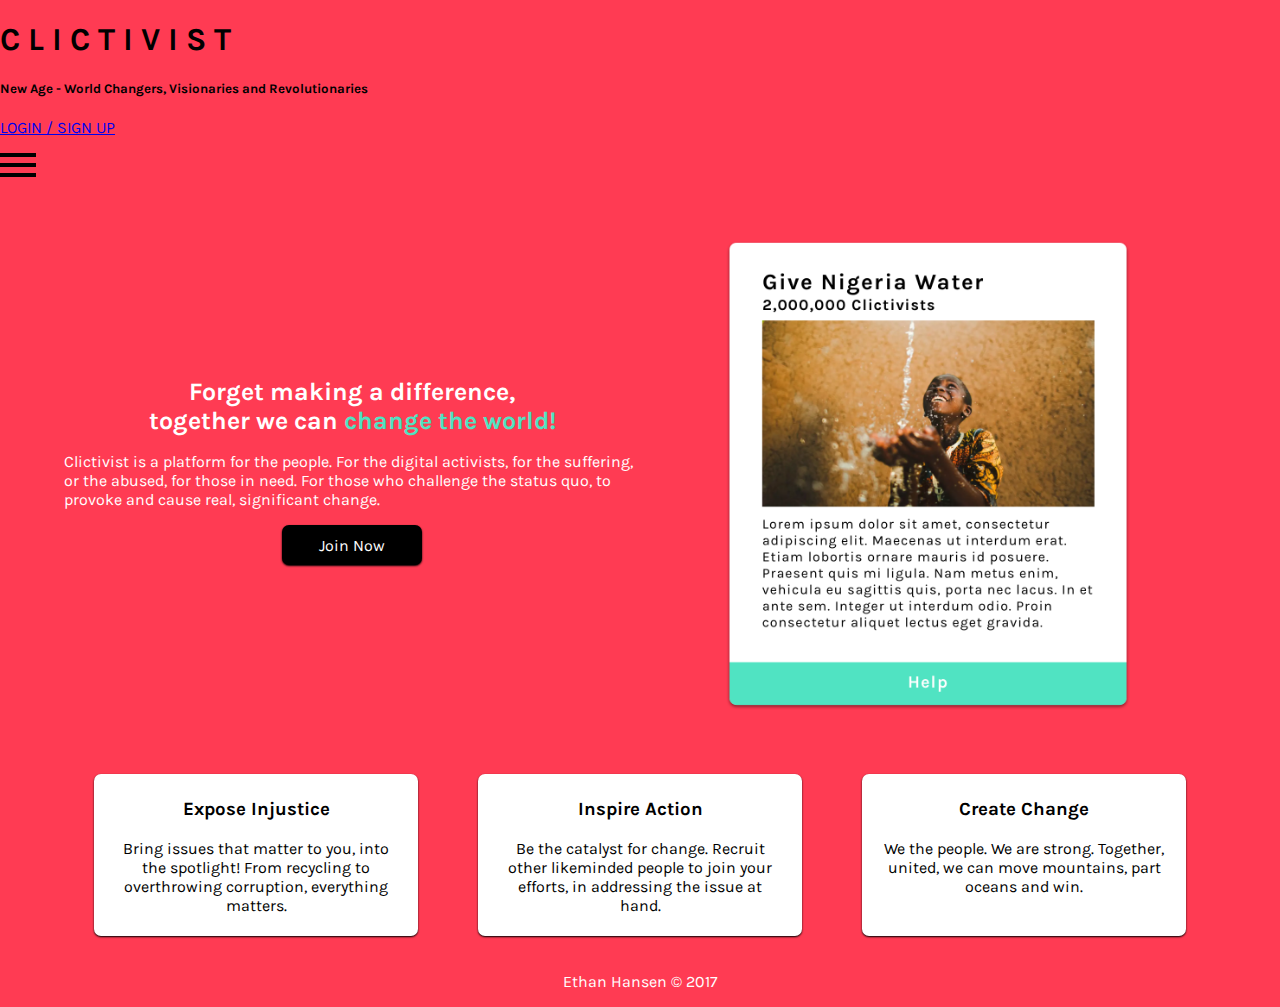
<file: index.html>
<!DOCTYPE html>
<html>

  <head>
    <title>Clictivist Home</title>
    <link href="https://fonts.googleapis.com/css?family=Karla" rel="stylesheet">
    <link href="main.css" type="text/css" rel="stylesheet">
  </head>


  <body>
    <header>
      <div id="leftheader">
        <h1 id="title">C L I C T I V I S T</h1>
        <h5 id="slogan">New Age - World Changers, Visionaries and Revolutionaries</h5>
      </div>
      <div id="rightheader">
        <p><a href="login.html">LOGIN / SIGN UP</a></p>
        <img src="hamburger.png" id="hamburger"/>
      </div>
    </header>
    <main>
      <div id="leftbody">
        <h1>Forget making a difference,<br> together we can <span style="color:#50E3C2;">change the world!</span></h1>
        <p>
          Clictivist is a platform for the people. For the digital activists,
          for the suffering, or the abused, for those in need. For those who
          challenge the status quo, to provoke and cause real, significant
          change.
       </p>
       <div id="joinnow">
         <div id="childjoin">Join Now</div>
       </div>
      </div>
      <div id="rightbody">
        <img src="examplecause.png"/>
      </div>
    </main>

    <div id="threeideas">
      <div>
        <h3>Expose Injustice</h3>
        <p>
          Bring issues that matter to you,
          into the spotlight! From recycling
          to overthrowing corruption, everything matters.
        </p>
      </div>

      <div>
        <h3>Inspire Action</h3>
        <p>
          Be the catalyst for change. Recruit
          other likeminded people to join
          your efforts, in addressing the issue at hand.
        </p>
      </div>

      <div>
        <h3>Create Change</h3>
        <p>
          We the people. We are strong.
          Together, united, we can move
          mountains, part oceans and win.
        </p>
      </div>

    </div>

    <footer>
      <p>Ethan Hansen © 2017</p>
    </footer>
  </body>

</html>
</file>
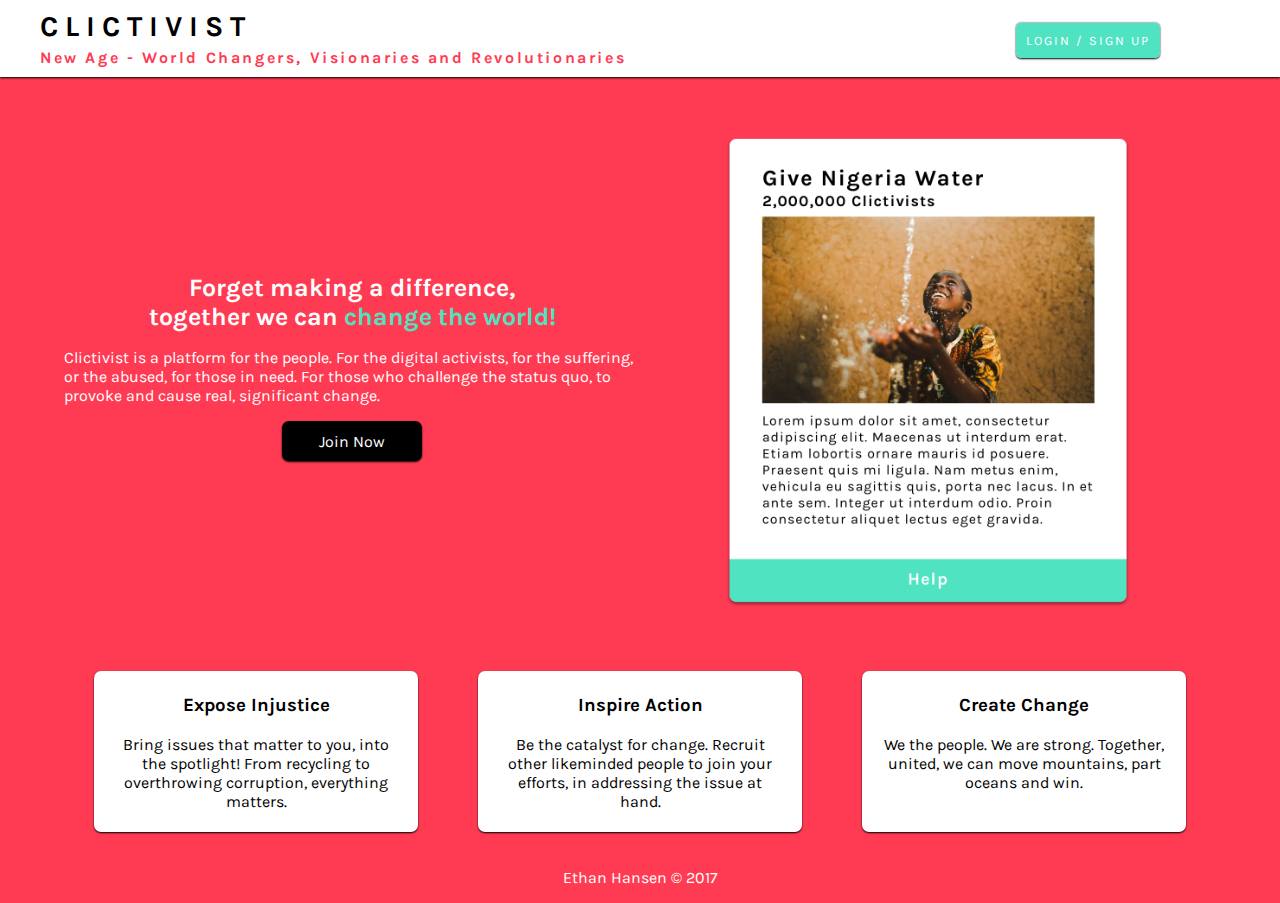
<file: signup.html>
<!DOCTYPE html>
<html>

  <head>
    <title>Clictivist Home</title>
    <link href="https://fonts.googleapis.com/css?family=Karla" rel="stylesheet">
    <link href="main.css" type="text/css" rel="stylesheet">
    <link href="header.css" type="text/css" rel="stylesheet">

  </head>


  <body>
    <header>
      <div id="leftheader">
        <h1 id="title">C L I C T I V I S T</h1>
        <h5 id="slogan">New Age - World Changers, Visionaries and Revolutionaries</h5>
      </div>
      <div id="rightheader">
        <p><a href="login.html">LOGIN / SIGN UP</a></p>
        <img src="hamburger.png" id="hamburger"/>
      </div>
    </header>
    <main>
      <div id="leftbody">
        <h1>Forget making a difference,<br> together we can <span style="color:#50E3C2;">change the world!</span></h1>
        <p>
          Clictivist is a platform for the people. For the digital activists,
          for the suffering, or the abused, for those in need. For those who
          challenge the status quo, to provoke and cause real, significant
          change.
       </p>
       <div id="joinnow">
         <div id="childjoin">Join Now</div>
       </div>
      </div>
      <div id="rightbody">
        <img src="examplecause.png"/>
      </div>
    </main>

    <div id="threeideas">
      <div>
        <h3>Expose Injustice</h3>
        <p>
          Bring issues that matter to you,
          into the spotlight! From recycling
          to overthrowing corruption, everything matters.
        </p>
      </div>

      <div>
        <h3>Inspire Action</h3>
        <p>
          Be the catalyst for change. Recruit
          other likeminded people to join
          your efforts, in addressing the issue at hand.
        </p>
      </div>

      <div>
        <h3>Create Change</h3>
        <p>
          We the people. We are strong.
          Together, united, we can move
          mountains, part oceans and win.
        </p>
      </div>

    </div>

    <footer>
      <p>Ethan Hansen © 2017</p>
    </footer>
  </body>

</html>
</file>
<file: main.css>
* {
  font-family: "Karla";
}

body {
  background-color: #FF3B53;
  margin: 0;
  padding: 0;
  /*min-width: 1000px;*/

}


/*////////////////////////////
           Main
///////////////////////////*/

main {
  display: flex;
  flex-direction: row;
  width: 90%;
  margin: auto;
  margin-top: 60px;
  align-items: center;
  flex-wrap: wrap;
}

#rightbody{
  flex: 1;
  min-width: 350px;
  text-align: center;
}

#leftbody{
  flex: 1;
  color: #fff;
  min-width: 350px;
}

#leftbody h1 {
  font-size: 25px;
  text-align: center;
}

#rightbody img {
  width: 70%;
}

#joinnow {
  margin: auto;
  text-align: center;
  background-color: #000;
  width: 140px;
  height: 40px;
  font-size: 14px;
  border-radius: 7px;
  box-shadow: 0px 1px 2px black;
  margin-bottom: 30px;
  

}

#joinnow #childjoin {
  padding-top: 11px;
  padding-bottom: 12px;
  font-size: 16px;


}

/*////////////////////////////
           Three Key Ideas
///////////////////////////*/


#threeideas {
  display: flex;
  width: 90%;
  margin: auto;
  margin-top: 40px;
  flex-wrap: wrap;
}

#threeideas div {
  flex: 1;
  margin: 20px 30px;
  background-color: #fff;
  border-radius: 7px;
  text-align: center;
  padding: 5px 20px;
  box-shadow: 0px 1px 2px black;
  min-width: 200px;

}

/*////////////////////////////
           Footer
///////////////////////////*/

footer {
  text-align: center;
  color: #fff;
}


/*////////////////////////////
           Scaling Desktop
///////////////////////////*/

@media only screen 
  and (min-width: 320px)
  and (max-width: 740px) 
  and (-webkit-min-device-pixel-ratio: 2)

{

  #threeideas{
    width: 70%;
  }
  
}

/*////////////////////////////
           Mobile
///////////////////////////*/



@media only screen 
  and (min-device-width: 320px) 
  and (max-device-width: 480px)
  and (-webkit-min-device-pixel-ratio: 2)
  and (orientation: portrait) 
  

{
  
    
  #threeideas{
    width: 70%;
  }
  

  
  /*////////////////////////////
             Main
  ///////////////////////////*/
  body {
    flex-direction: column;

  }


  #rightbody, #leftbody{
  flex: 1;
  min-width: 100%;
  text-align: center;
}



  main {
    width: 80%;
  }

  #rightbody {
    margin-top: 68px;

  }

  #leftbody h1{
    font-size: 3em;
  }
  
  #leftbody p {
    font-size: 2em;
    font-weight: 200;
  }

  #joinnow {
    width: 250px;
    height: 90px;
    margin-top: 60px;
  }


  #joinnow #childjoin {
    padding-top: 25px;
    padding-bottom: 25px;
    font-size: 30px;
    font-weight: bold;

  }
  
  #threeideas {
flex-direction: column;
    font-size: 2em;
  }
  
  
  main {
  width: 80%;
}
  
  footer {
    font-size: 2em;
  }




}
</file>
<file: header.css>
/*////////////////////////////
           Header
///////////////////////////*/

header{
  background-color: #fff;
  box-shadow: 0px 1px 2px black;
  margin-top: 0;
}

#hamburger {
  display: none;
}

#title {
  margin: 0;
  font-size: 1.8em;
  margin: 0 0 0 40px;
  padding-top: 10px;
}

#slogan {
  color: #FF3B53;
  font-size: 1em;
  margin: 5px 0 10px 40px;
  letter-spacing: 2.6px;
}

#leftheader {
  width: 70%;
  display: inline-block;
}

#rightheader {
  width: 30%;
  display: inline-block;
  float: right;
  text-align: center;
}

#rightheader p {
  margin: 30px 0 0 0;
  letter-spacing: 2px;
}

#rightheader p a {
  text-decoration: none;
  font-size: 0.8em;
  color: #fff;
  background-color: #50E3C2;
  padding: 10px;
  border-radius: 5px;
  box-shadow: 0px 0.5px 2px black;
  
}

#nav{
  list-style: none;
  text-decoration: none;
  margin-top: 30px;
  
}

#nav li {
  display: inline-block;
  padding: 10px;
}

#nav a{
  text-decoration: none;
  color: black;
  font-weight: bold;
  
  
}

#nav #selected {
  color: #FF3B53;
}

  /*////////////////////////////
             Responsive
  ///////////////////////////*/


@media only screen 
  and (min-width: 320px)
  and (max-width: 830px) 
  and (-webkit-min-device-pixel-ratio: 2)

{
  #rightheader p, #nav{
    display: none;
  }
  

  #hamburger {
    display: inline-block;
    width: 25px;
    margin-top: 20px;
  }

  
  #title {
    font-size: 1.5em;
    margin: 5px 0px 15px 20px;
  }
  
  
  #slogan {
    display: none;
  }
  
  #rightheader {
    width: 20%;
  }
  
  #leftheader {
    width: 80%;
  }
}

  /*////////////////////////////
             Mobile
  ///////////////////////////*/


@media only screen 
  and (min-device-width: 320px) 
  and (max-device-width: 480px)
  and (-webkit-min-device-pixel-ratio: 2)
  and (orientation: portrait) 
  

{
  
  
  #slogan {
    display: none;
  }

  header {
    height: 6vh;
  }
  
  

  
  #title {
    font-size: 3em;
    margin-top: 15px;
  }
  

      #rightheader p a, #nav {
    display: none;
  }
  
  

  #hamburger {
    display: inline-block;
    width: 50px;
    margin-top: 40px;
  }
  
 
}
</file>
